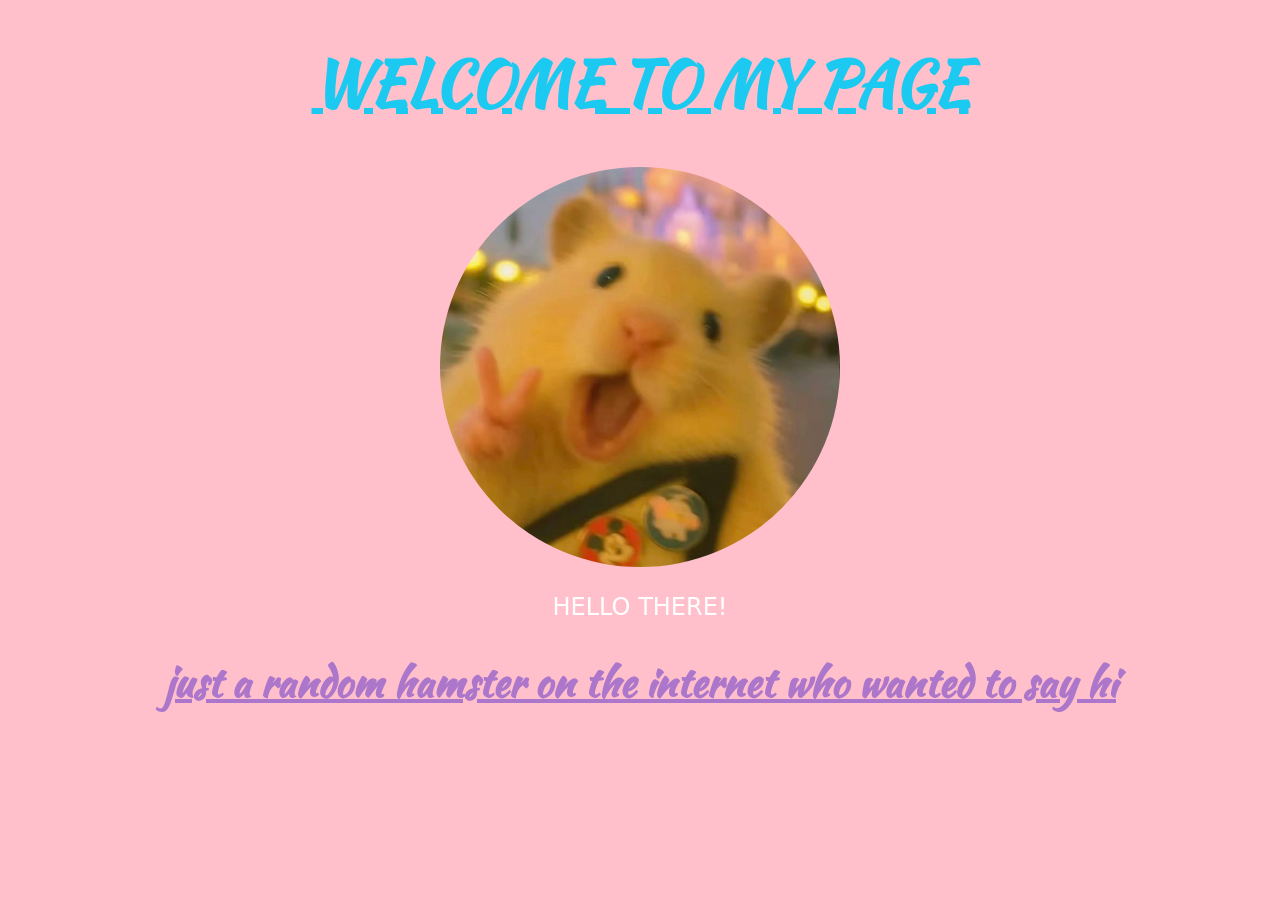
<file: vscode/CSS/index.html>
<!DOCTYPE html>
<html lang="en">
<head>
    <meta charset="UTF-8">
    <meta name="viewport" content="width=device-width, initial-scale=1.0">
    <link rel="preconnect" href="https://fonts.googleapis.com">
<link rel="preconnect" href="https://fonts.gstatic.com" crossorigin>
<link href="https://fonts.googleapis.com/css2?family=Kaushan+Script&display=swap" rel="stylesheet">
<link rel="stylesheet" href="style.css">
    <title>LEARN CSS</title>
</head>
<style>
    body{
        background-color: pink;
        text-align: center;
        color: white;
        font-family: "Kaushan Script", cursive;
  font-weight: 400;
  font-style: normal;
    }
</style>
<body>
    <!-- <h1>WELCOME TO CSS</h1>
    <h2>what is CSS?</h2>
    <h3>CSS stands for Cascading Style Sheets. It is a stylesheet language used to describe the presentation of a document written in HTML.</h3>
    <h4>How does CSS work?</h4>
    <p>CSS works by associating rules with HTML elements.</p>
    <p>These rules govern how the content of specified elements should be displayed. A CSS rule consists of a selector and a declaration block. </p>
    <p>The selector points to the HTML element you want to style, and the declaration block contains one or more declarations separated by semicolons. Each declaration includes a property name and a value, separated by a colon.</p> -->
    <h1 class = "header">WELCOME TO MY PAGE</h1>
    <img class = "img" src="hamster.jpeg" alt="Image 1"  width="300" height="600">
    <h2 class = "p">HELLO THERE!</h2>
    <h2 id = "header2">just a random hamster on the internet who wanted to say hi</h2>

</body>
</html>
</file>
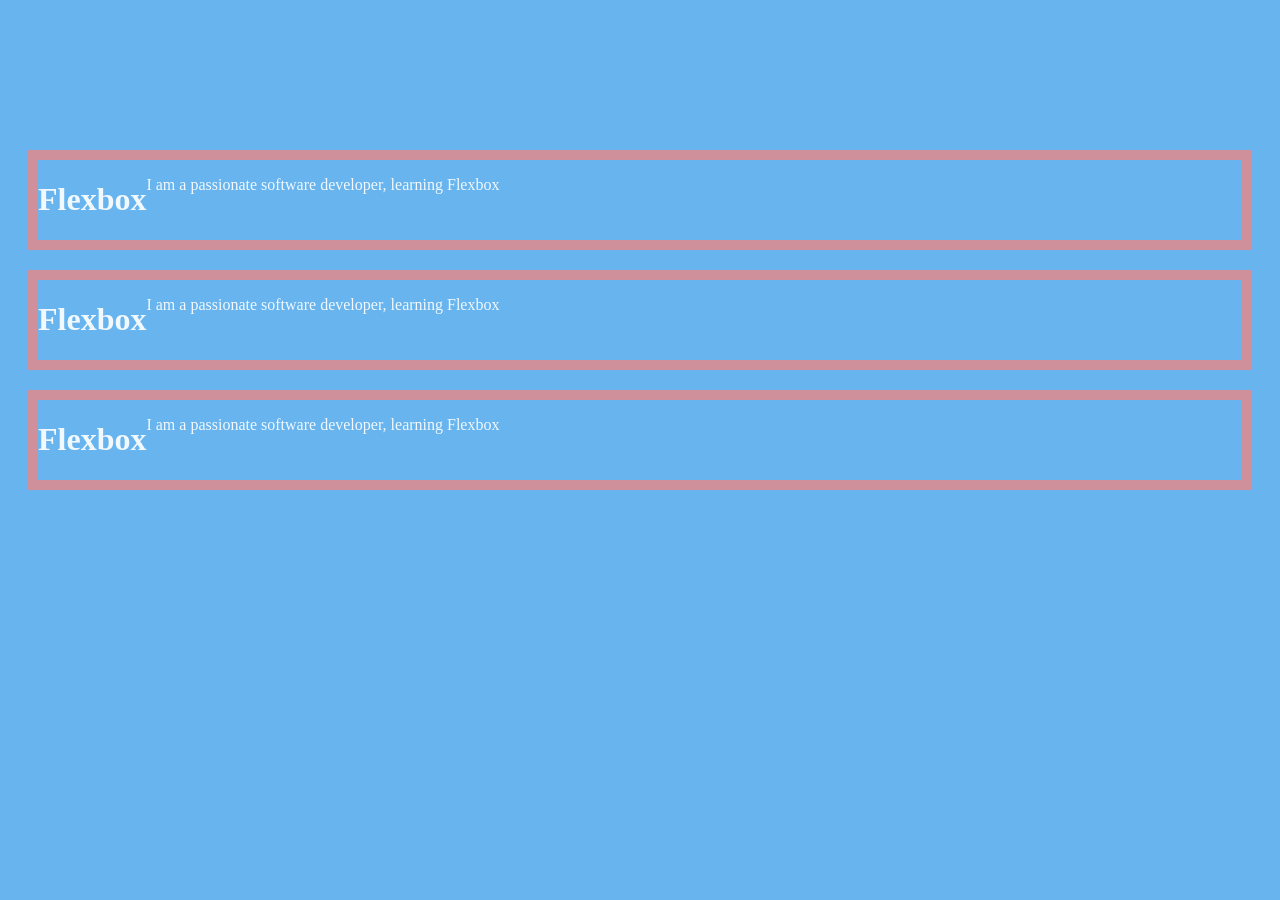
<file: vscode/flexbox/index.html>
<!DOCTYPE html>
<html lang="en">
<head>
    <meta charset="UTF-8">
    <meta name="viewport" content="width=device-width, initial-scale=1.0">
    <link rel = "stylesheet" href = "style.css">
    <title>Flexbox</title>
</head>
<body>
    <div class = "container">
    <div class = "header1">
        <h1>Flexbox</h1>
        <p>I am a passionate software developer, learning Flexbox</p>
    </div>
    <div class = "header2">
        <h1>Flexbox</h1>
        <p>I am a passionate software developer, learning Flexbox</p>
    </div>
    <div class = "header3">
        <h1>Flexbox</h1>
        <p>I am a passionate software developer, learning Flexbox</p>
    </div>
    </div>  
    
</body>
</html>
</file>
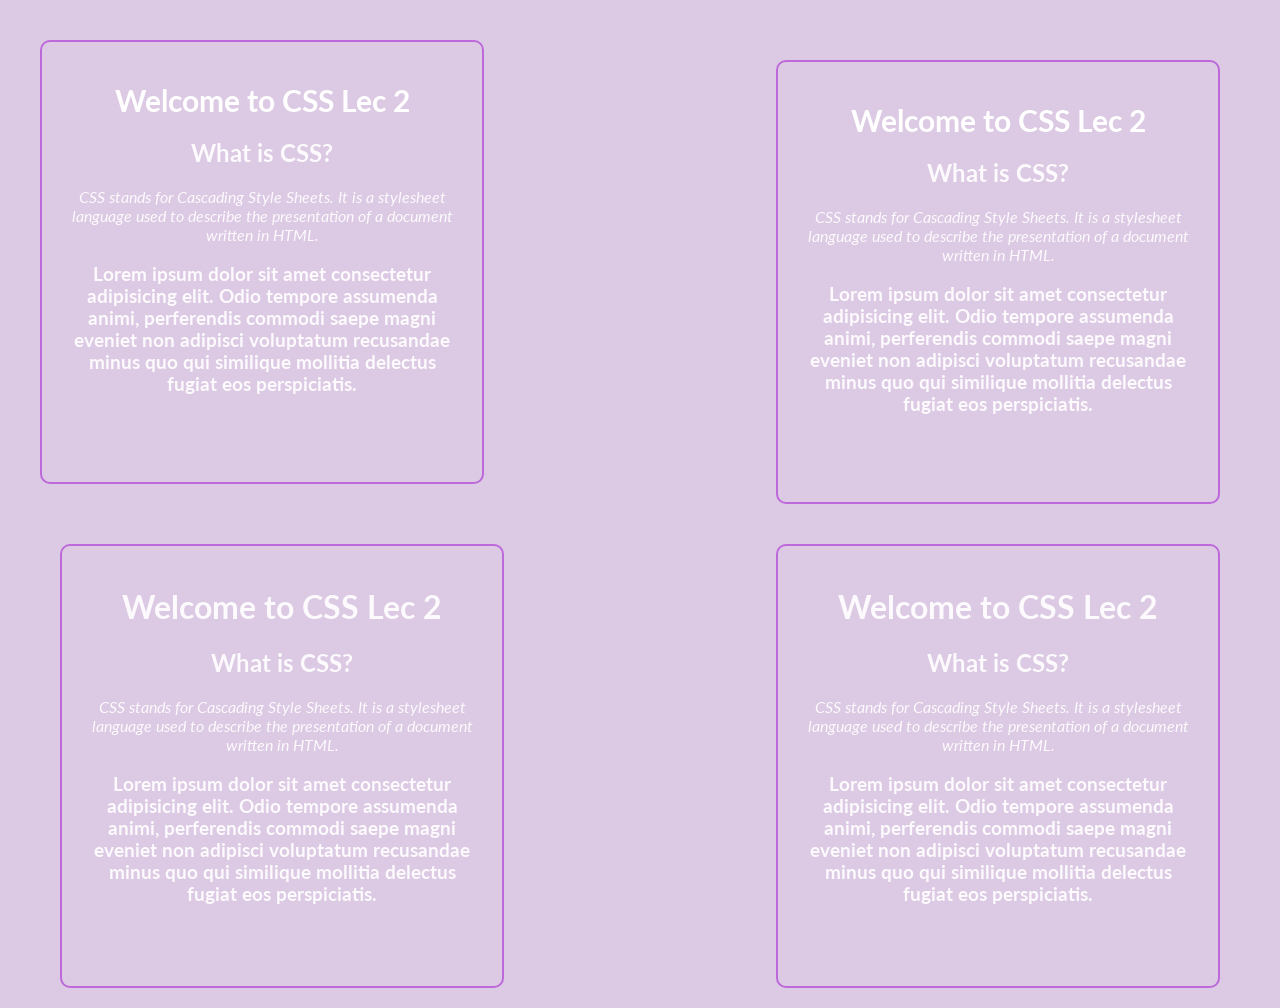
<file: vscode/lec_2/index.html>
<!DOCTYPE html>
<html lang="en">
<head>
    <meta charset="UTF-8">
    <meta name="viewport" content="width=device-width, initial-scale=1.0">
    <meta name="description" content="Learning CSS Lec 2">
    <meta name="keywords" content="CSS, HTML, Web Development">
    <meta name="author" content="Kashish Kapoor">
    <link rel="preconnect" href="https://fonts.googleapis.com">
    <link rel="preconnect" href="https://fonts.gstatic.com" crossorigin>
    <link href="https://fonts.googleapis.com/css2?family=Chewy&family=Lato:ital,wght@0,100;0,300;0,400;0,700;0,900;1,100;1,300;1,400;1,700;1,900&family=Roboto:ital,wght@0,100..900;1,100..900&display=swap" rel="stylesheet">
    <link rel="stylesheet" href="style.css">
    <title>Learning CSS Lec 2</title>
    <style>
        body {
            font-family: "Lato", sans-serif;
            margin: 20px;
        }
        .lato-regular-italic {
            font-family: "Lato", sans-serif;
            font-weight: 400;
            font-style: italic;
        }
    </style>
</head>
<body>
    <div class="container">
        <h1 id = "first">Welcome to CSS Lec 2</h1>
        <h2>What is CSS?</h2>
        <p class="lato-regular-italic">
            CSS stands for Cascading Style Sheets. It is a stylesheet language used to describe the presentation of a document written in HTML.
        </p>
        <h3>
            Lorem ipsum dolor sit amet consectetur adipisicing elit. Odio tempore assumenda animi, perferendis commodi saepe magni eveniet non adipisci voluptatum recusandae minus quo qui similique mollitia delectus fugiat eos perspiciatis.
        </h3>
    </div>
    <div class="container2">
        <h1 id = "second">Welcome to CSS Lec 2</h1>
        <h2>What is CSS?</h2>
        <p class="lato-regular-italic">
            CSS stands for Cascading Style Sheets. It is a stylesheet language used to describe the presentation of a document written in HTML.
        </p>
        <h3>
            Lorem ipsum dolor sit amet consectetur adipisicing elit. Odio tempore assumenda animi, perferendis commodi saepe magni eveniet non adipisci voluptatum recusandae minus quo qui similique mollitia delectus fugiat eos perspiciatis.
        </h3>
    </div>
        <div class="container3">
        <h1>Welcome to CSS Lec 2</h1>
        <h2>What is CSS?</h2>
        <p class="lato-regular-italic">
            CSS stands for Cascading Style Sheets. It is a stylesheet language used to describe the presentation of a document written in HTML.
        </p>
        <h3>
            Lorem ipsum dolor sit amet consectetur adipisicing elit. Odio tempore assumenda animi, perferendis commodi saepe magni eveniet non adipisci voluptatum recusandae minus quo qui similique mollitia delectus fugiat eos perspiciatis.
        </h3>
    </div>
    <div class="container4">
        <h1>Welcome to CSS Lec 2</h1>
        <h2>What is CSS?</h2>
        <p class="lato-regular-italic">
            CSS stands for Cascading Style Sheets. It is a stylesheet language used to describe the presentation of a document written in HTML.
        </p>
        <h3>
            Lorem ipsum dolor sit amet consectetur adipisicing elit. Odio tempore assumenda animi, perferendis commodi saepe magni eveniet non adipisci voluptatum recusandae minus quo qui similique mollitia delectus fugiat eos perspiciatis.
        </h3>
    </div>
</body>
</html>
</file>
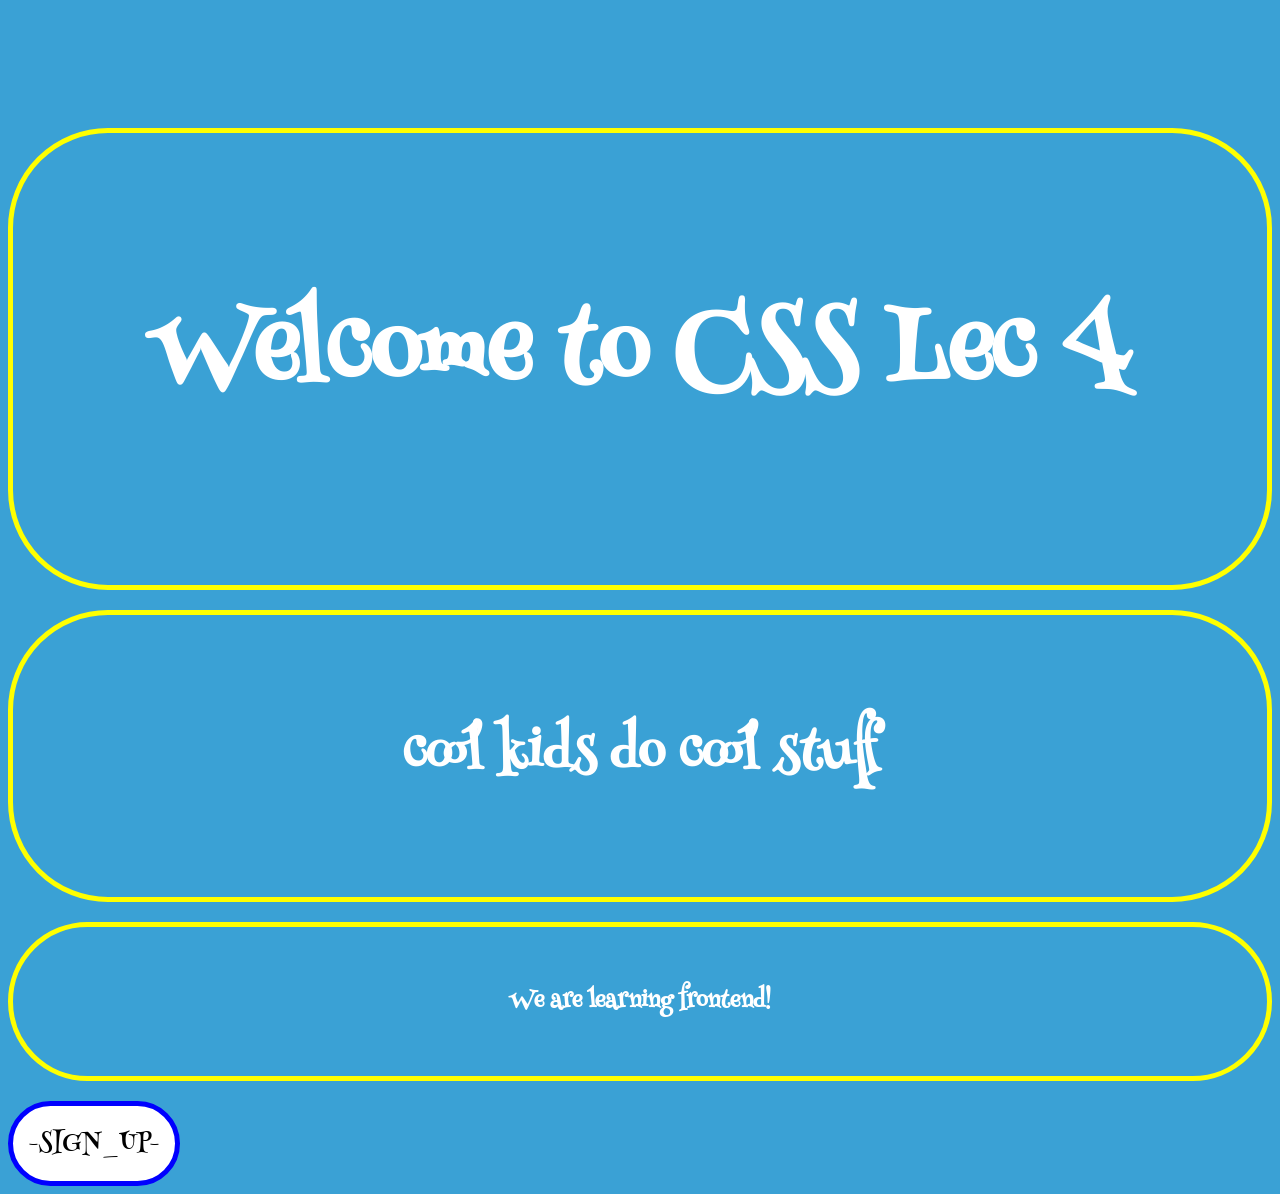
<file: vscode/lec_4/index.html>
<!DOCTYPE html>
<html lang="en">
<head>
    <meta charset="UTF-8">
    <meta name="viewport" content="width=device-width, initial-scale=1.0">
    <meta description="Learning CSS Lec 4">
    <meta author="Kashish Kapoor">
    <link rel="preconnect" href="https://fonts.googleapis.com">
    <link rel="preconnect" href="https://fonts.gstatic.com" crossorigin>
    <link href="https://fonts.googleapis.com/css2?family=Henny+Penny&display=swap" rel="stylesheet">
    <link rel = "stylesheet" href = "style.css">
    <title>Learn CSS 04</title>
</head>
<body>
    <div class = "header1">
        <h1>Welcome  to  CSS  Lec 4</h1>
    </div>
    <div class = "header2">
        <h2>cool kids do cool stuff</h2>
    </div>
    <div class = "header3"><h3>We  are  learning  frontend!</h3></div>
    <div>
        <button class="sign-up-button">-SIGN_UP-</button>
    </div>
</body>
</html>
</file>
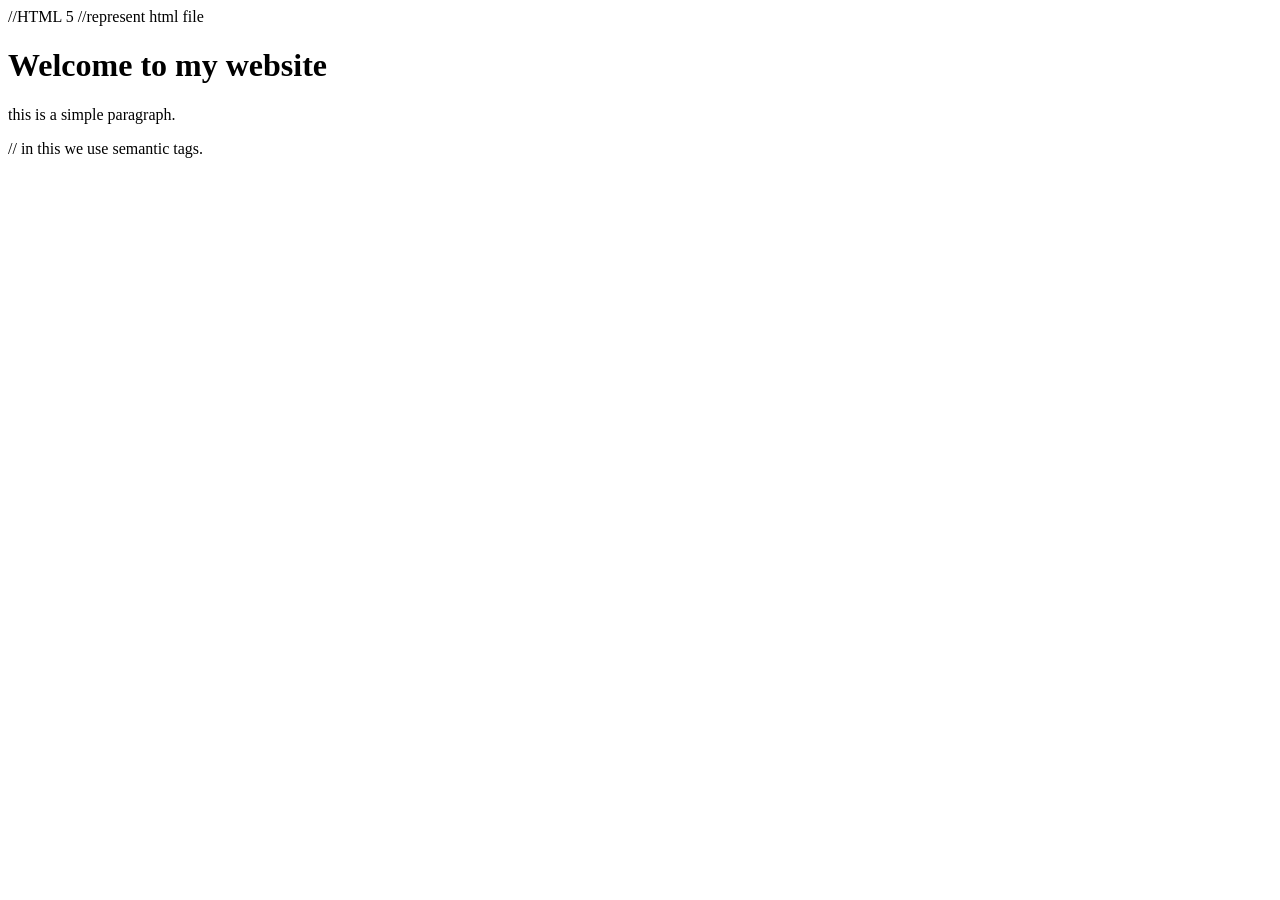
<file: index2.html>
//HTML 5
<!DOCTYPE html> //represent html file 
<html>
     <head>
        <title>My Website</title>
    </head>
    <body>
        <h1> Welcome to my website</h1>
        <p> this is a simple paragraph. </p>
    </body>
</html>

// in this we use semantic tags.
</file>
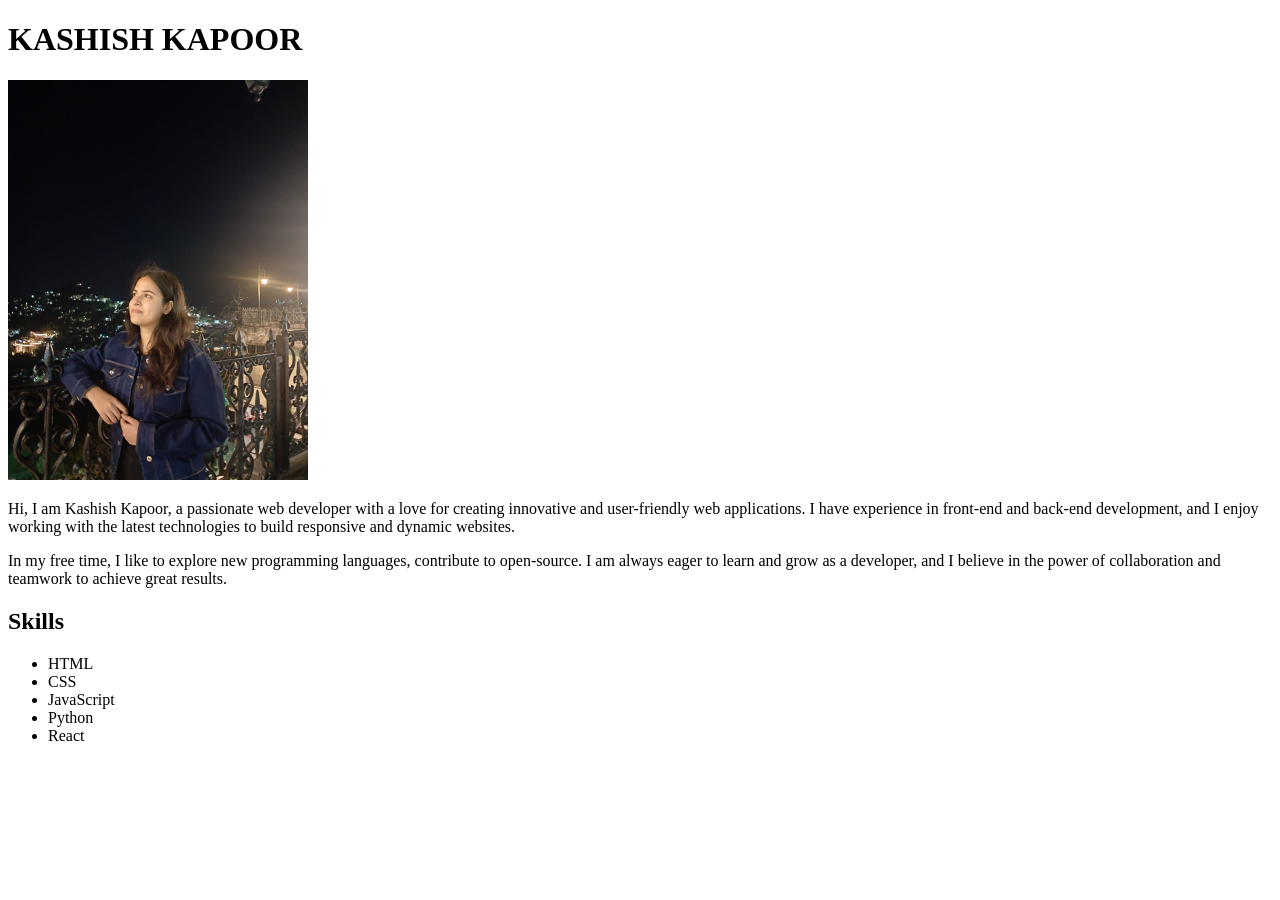
<file: profile.html>
<!DOCTYPE html>
<html lang="en">
<head>
    <title>KASHISH KAPOOR</title>
    <meta charset="UTF-8">
    <meta name="viewport" content="width=device-width, initial-scale=1.0">
</head>
<body>
    <main>
<h1>KASHISH KAPOOR</h1>
<img src="Kashish.jpeg" alt="Kashish Kapoor" width="300" height="400">
<p>Hi, I am Kashish Kapoor, a passionate web developer with a love for creating innovative and user-friendly web applications. I have experience in front-end and back-end development, and I enjoy working with the latest technologies to build responsive and dynamic websites.</p>
<p>In my free time, I like to explore new programming languages, contribute to open-source. I am always eager to learn and grow as a developer, and I believe in the power of collaboration and teamwork to achieve great results.</p>
        </main>
    <skills>
        <h2>Skills</h2>
        <ul>
            <li>HTML</li>
            <li>CSS</li>
            <li>JavaScript</li>
            <li>Python</li>
            <li>React</li>
        </ul>
    </skills>
</body>
</html>
</file>
<file: vscode/CSS/style.css>
body{
    background-color: pink;
    text-align: center;
    color: #fff;
}
.header{
    text-align: center;
    color: rgb(28, 202, 241);
    text-decoration: underline;
    font-size: 60px;
}
#header2{
      text-align: center;
    color: rgb(172, 118, 203);
    text-decoration: underline;
    font-size: 40px;
}
.p{
  font-family: "Chewy", system-ui;
  font-weight: 400;
  font-style: normal;
}
.img{
    text-align: left;
    border-radius: 50%;
    width: 400px;
    height: 400px;
}
</file>
<file: vscode/flexbox/style.css>
body{
    background-color:rgb(103, 180, 239);
}
.container{
    color: rgba(255, 255, 255, 0.905);
    text-align: center;
}
.header1{
    border: 10px solid rgb(208, 144, 155);
    margin: 20px;
    margin-top: 150px;
    display: flex;
}
.header2{
    border: 10px solid rgb(208, 144, 155);
    margin: 20px;
    display: flex;
}
.header3{
    border: 10px solid rgb(208, 144, 155);
    margin: 20px;
    display: flex;
}
</file>
<file: vscode/lec_2/style.css>
body{
    background-color: rgb(220, 201, 227);
    margin: 0;
    padding: 20px;
}
.container{
    text-align: center;
    float: left;
    color: rgba(255, 255, 255, 0.904);
    margin: auto;
    padding: 20px;
    border-radius: 10px;
    border: 2px solid rgb(189, 105, 219);
    width: 400px;
    height: 400px;
}
.container2{
    text-align:center;
    float: right;
    color: rgba(255, 255, 255, 0.904);
    margin: 20px;
    padding: 20px;
    border-radius: 10px;
    border: 2px solid rgb(189, 105, 219);
    width: 400px;
    height: 400px;
}
.container3{
    text-align:center;
    float: left;
    clear:both;
    color: rgba(255, 255, 255, 0.904);
    margin: 20px;
    padding: 20px;
    border-radius: 10px;
    border: 2px solid rgb(189, 105, 219);
    width: 400px;
    height: 400px;
}
.container4{
    text-align:center;
    float: right;
    color: rgba(255, 255, 255, 0.904);
    margin: 20px;
    padding: 20px;
    border-radius: 10px;
    border: 2px solid rgb(189, 105, 219);
    width: 400px;
    height: 400px;
}
#first{
    color: rgb(255, 255, 255);
    font-family: 'Lato', sans-serif;
    font-size: 30px;
}
#second{
    color: rgb(255, 255, 255);
    font-family: 'Lato', sans-serif;
    font-size: 30px;
}
</file>
<file: vscode/lec_4/style.css>
body{
    background-color: rgb(58, 161, 213);
    color: white;
    padding-top: 120px;
    font-family: "Henny Penny", system-ui;
    font-weight: 400;
    font-style: normal;
}
.header1{
    color: white;
    text-align: center;
    font-size: 50px;
    border : 5px solid yellow;
    border-radius: 100px;
    padding: 70px;
    margin-bottom: 20px;
}
.header2{
    color: white;
    text-align: center;
    font-size: 35px;
    border : 5px solid yellow;
    border-radius: 100px;
    padding: 50px;
    margin-bottom: 20px;
}
.header3{
    color: white;
    text-align: center;
    font-size: 20px;
    border : 5px solid yellow;
    border-radius: 100px;
    padding: 30px;
    margin-bottom: 20px;
}
.sign-up-button{
    background-color:white;
    color: black; 
    text-align: center;
    border: blue 5px solid;
    border-radius: 100px;
    padding: 15px;
    font-size: 25px;
    font-family: "Henny Penny", system-ui;
    font-weight: 400;
    font-style: normal;
}
</file>
